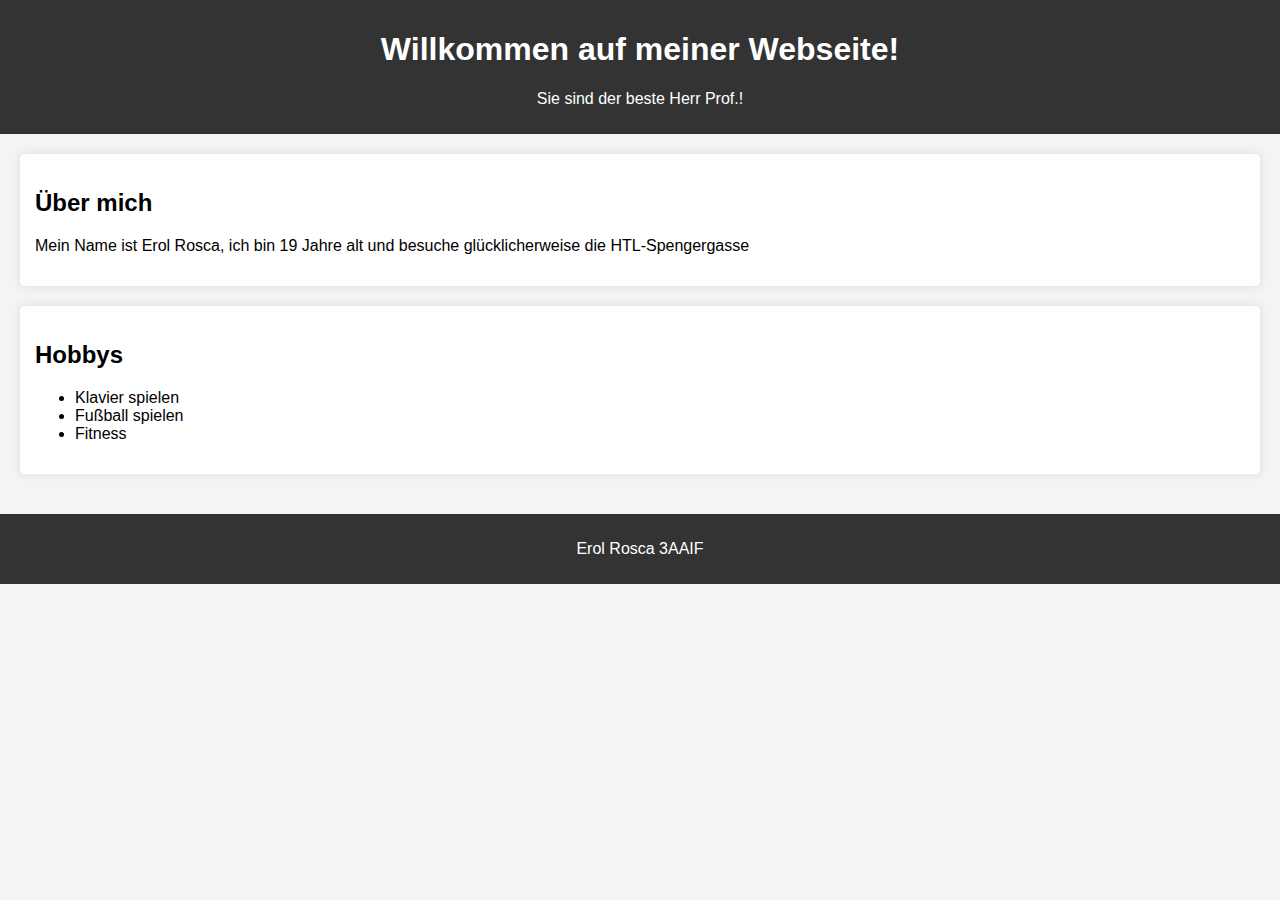
<file: 2024-10-03/index.html>
<!DOCTYPE html>
<html lang="de">
<head>
    <meta charset="UTF-8">
    <meta name="viewport" content="width=device-width, initial-scale=1.0">
    <title>Über Erol Rosca</title>
    <link rel="stylesheet" href="styles.css">
</head>
<body>
    <header>
        <h1>Willkommen auf meiner Webseite!</h1>
        <nav>
            <ul>
                <li>Sie sind der beste Herr Prof.!</li>
            </ul>
        </nav>
    </header>

    <main>
        <section id="about">
            <h2>Über mich</h2>
            <p>Mein Name ist Erol Rosca, ich bin 19 Jahre alt und besuche glücklicherweise die HTL-Spengergasse</p>
        </section>

        <section id="hobbies">
            <h2>Hobbys</h2>
            <ul>
                <li>Klavier spielen</li>
                <li>Fußball spielen</li>
                <li>Fitness</li>
            </ul>
        </section>
    </main>

    <footer>
        <p>Erol Rosca 3AAIF</p>
    </footer>
</body>
</html>
</file>
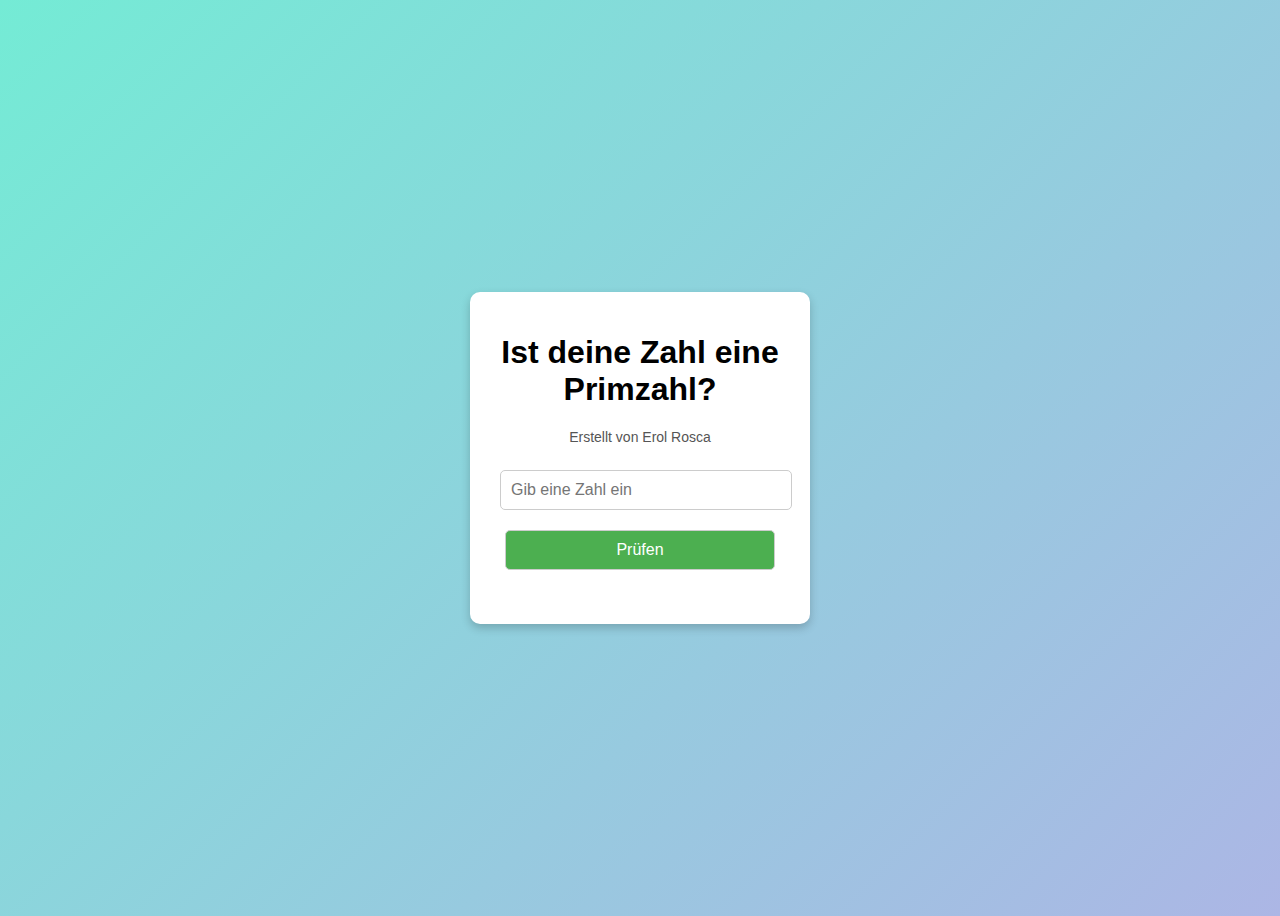
<file: 2025-02-20_prim/index.html>
<!DOCTYPE html>
<html lang="de">
<head>
    <meta charset="UTF-8">
    <meta name="viewport" content="width=device-width, initial-scale=1.0">
    <title>Primzahlen Überprüfung Erol Rosca</title>
    <link rel="stylesheet" href="styles.css">
</head>
<body>
    <div class="container">
        <h1>Ist deine Zahl eine Primzahl?</h1>
        <p class="author">Erstellt von Erol Rosca</p>
        <input type="text" id="zahl" placeholder="Gib eine Zahl ein">
        <button onclick="checkPrimzahl()">Prüfen</button>
        <p id="ergebnis"></p>
    </div>
    <script src="script.js"></script>
</body>
</html>
</file>
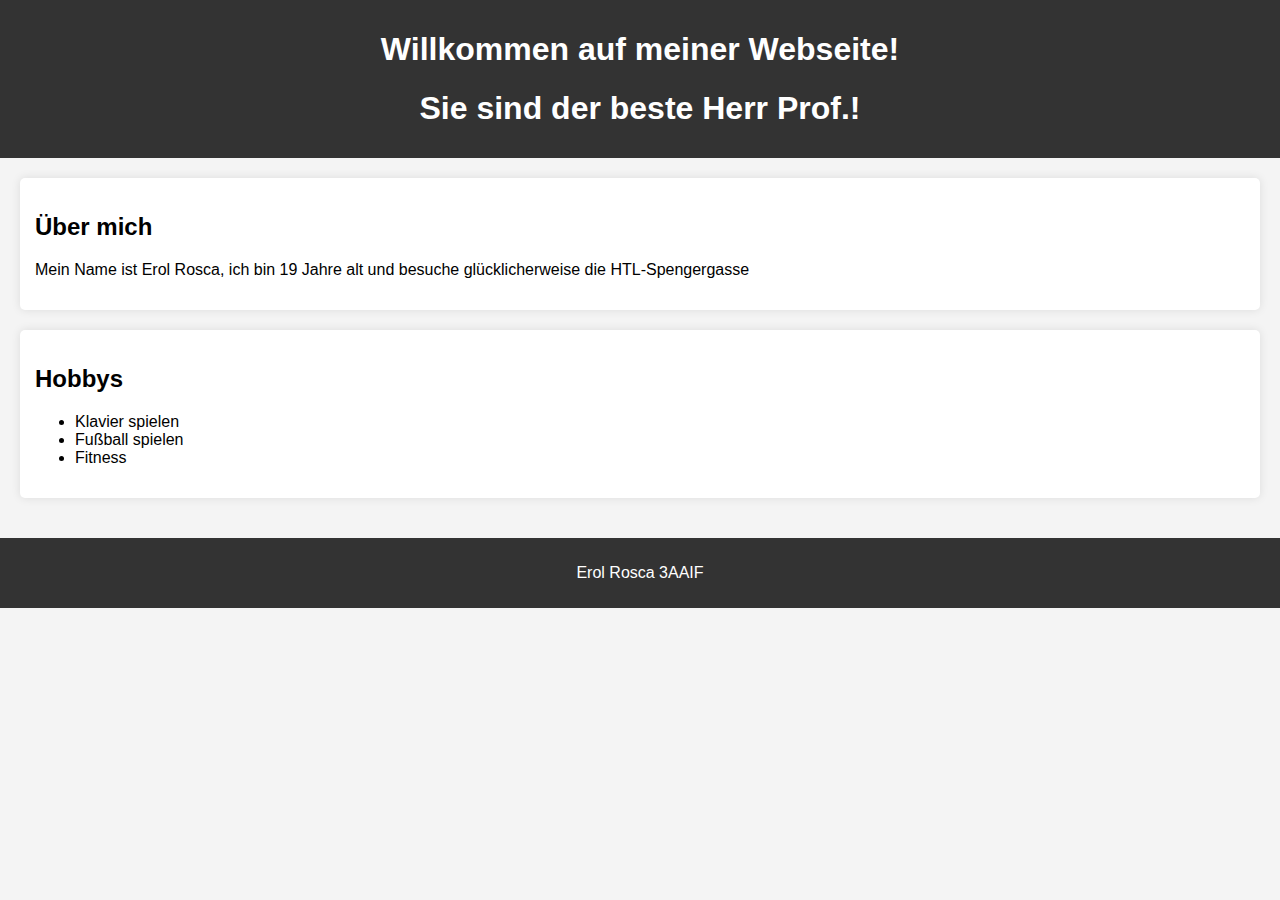
<file: Erol Rosca Website/index.html>
<!DOCTYPE html>
<html lang="de">
<head>
    <meta charset="UTF-8">
    <meta name="viewport" content="width=device-width, initial-scale=1.0">
    <title>Über Erol Rosca</title>
    <link rel="stylesheet" href="styles.css">
</head>
<body>
    <header>
        <h1>Willkommen auf meiner Webseite!</h1>
        <nav>
            <ul>
                <h1>Sie sind der beste Herr Prof.!</h1>
            </ul>
        </nav>
    </header>

    <main>
        <section id="about">
            <h2>Über mich</h2>
            <p>Mein Name ist Erol Rosca, ich bin 19 Jahre alt und besuche glücklicherweise die HTL-Spengergasse</p>
        </section>

        <section id="hobbies">
            <h2>Hobbys</h2>
            <ul>
                <li>Klavier spielen</li>
                <li>Fußball spielen</li>
                <li>Fitness</li>
            </ul>
        </section>
    </main>

    <footer>
        <p>Erol Rosca 3AAIF</p>
    </footer>
</body>
</html>
</file>
<file: 2024-10-03/styles.css>
body {
    font-family: Arial, sans-serif;
    margin: 0;
    padding: 0;
    background-color: #f4f4f4;
}

header {
    background: #333;
    color: #fff;
    padding: 10px 0;
    text-align: center;
}

nav ul {
    list-style: none;
    padding: 0;
}

nav ul li {
    display: inline;
    margin: 0 15px;
}

nav a {
    color: #fff;
    text-decoration: none;
}

main {
    padding: 20px;
}

section {
    margin-bottom: 20px;
    background: #fff;
    padding: 15px;
    border-radius: 5px;
    box-shadow: 0 0 10px rgba(0,0,0,0.1);
}

footer {
    text-align: center;
    padding: 10px 0;
    background: #333;
    color: #fff;
}
</file>
<file: 2025-02-20_prim/styles.css>
body {
    font-family: Arial, sans-serif;
    text-align: center;
    background: linear-gradient(135deg, #74ebd5, #acb6e5);
    height: 100vh;
    display: flex;
    justify-content: center;
    align-items: center;
}
.container {
    background: white;
    padding: 20px;
    border-radius: 10px;
    box-shadow: 0px 4px 10px rgba(0, 0, 0, 0.2);
    width: 300px;
}
input, button {
    font-size: 16px;
    padding: 10px;
    margin: 10px;
    width: 90%;
    border: 1px solid #ccc;
    border-radius: 5px;
}
button {
    background-color: #4CAF50;
    color: white;
    cursor: pointer;
}
button:hover {
    background-color: #45a049;
}
#ergebnis {
    font-size: 24px;
    font-weight: bold;
    margin-top: 10px;
}
.gruen {
    color: green;
}
.rot {
    color: red;
}
.ungueltig {
    color: gray;
}
.author {
    font-size: 14px;
    color: #555;
    margin-bottom: 15px;
}
</file>
<file: Erol Rosca Website/styles.css>
body {
    font-family: Arial, sans-serif;
    margin: 0;
    padding: 0;
    background-color: #f4f4f4;
}

header {
    background: #333;
    color: #fff;
    padding: 10px 0;
    text-align: center;
}

nav ul {
    list-style: none;
    padding: 0;
}

nav ul li {
    display: inline;
    margin: 0 15px;
}

nav a {
    color: #fff;
    text-decoration: none;
}

main {
    padding: 20px;
}

section {
    margin-bottom: 20px;
    background: #fff;
    padding: 15px;
    border-radius: 5px;
    box-shadow: 0 0 10px rgba(0,0,0,0.1);
}

footer {
    text-align: center;
    padding: 10px 0;
    background: #333;
    color: #fff;
}
</file>
